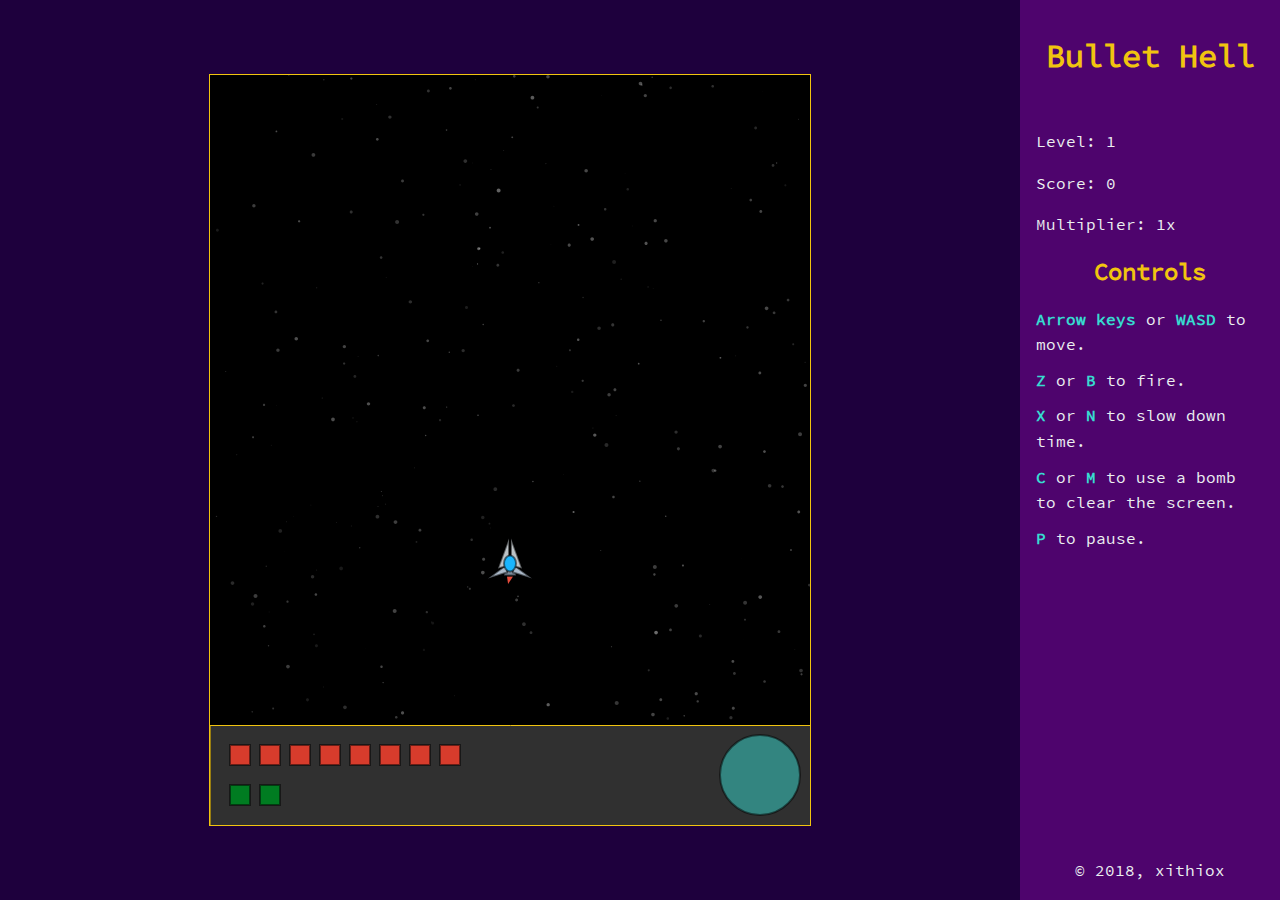
<file: games/bullethell-master/index.html>
<!DOCTYPE html>
<html lang="en">
  <head>
    <meta charset="utf-8">
    <meta name="author" content="xithiox">
    <title>Bullet Hell</title>
    <link href="style.css" rel="stylesheet">

    <script src="scripts/lib/p5.min.js" defer></script>
    <script src="scripts/util.js" defer></script>
    <script src="scripts/template/models.js" defer></script>
    <script src="scripts/template/bosses.js" defer></script>
    <script src="scripts/template/bullets.js" defer></script>
    <script src="scripts/template/enemies.js" defer></script>
    <script src="scripts/template/items.js" defer></script>
    <script src="scripts/template/levels.js" defer></script>
    <script src="scripts/template/particles.js" defer></script>
    <script src="scripts/template/weapons.js" defer></script>
    <script src="scripts/class/entity.js" defer></script>
    <script src="scripts/class/bullet.js" defer></script>
    <script src="scripts/class/emitter.js" defer></script>
    <script src="scripts/class/item.js" defer></script>
    <script src="scripts/class/particle.js" defer></script>
    <script src="scripts/class/particle_system.js" defer></script>
    <script src="scripts/class/ship.js" defer></script>
    <script src="scripts/class/boss.js" defer></script>
    <script src="scripts/class/enemy.js" defer></script>
    <script src="scripts/class/player.js" defer></script>
    <script src="scripts/class/starfield.js" defer></script>
    <script src="scripts/class/wall.js" defer></script>
    <script src="scripts/main.js" defer></script>
  </head>
  <body>
    <div id="game"></div>

    <div id="sidebar">
      <header>
        <h1>Bullet Hell</h1>
      </header>

      <main>
        <p id="level"></p>
        <p id="score"></p>
        <p id="scoremult"></p>
        
        <div id="debug">
          <p id="fps"></p>
          <p id="avgfps"></p>
        </div>

        <h2>Controls</h2>
        <ul>
          <li><span class="control">Arrow keys</span> or <span class="control">WASD</span> to move.</li>
          <li><span class="control">Z</span> or <span class="control">B</span>  to fire.</li>
          <li><span class="control">X</span> or <span class="control">N</span> to slow down time.</li>
          <li><span class="control">C</span> or <span class="control">M</span>  to use a bomb to clear the screen.</li>
          <li><span class="control">P</span> to pause.</li>
        </ul>
      </main>

      <footer>
        <p id="copyright">&copy; 2018, xithiox</p>
      </footer>
    </div>
  </body>
</html>
</file>
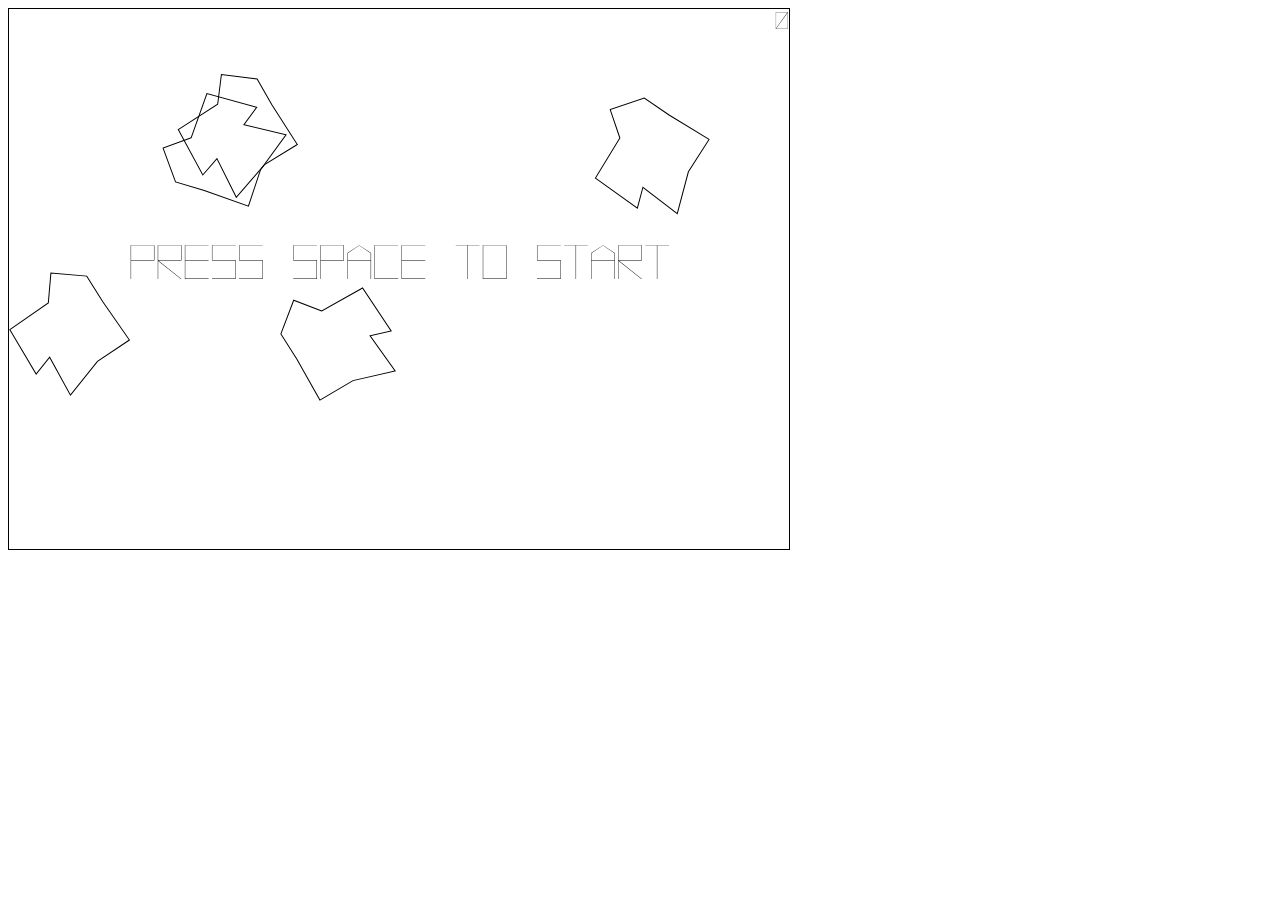
<file: games/HTML5-Asteroids-master/index.html>
<html>
  <head>
    <script src="jquery-1.4.1.min.js"></script>
    <script src="vector_battle_regular.typeface.js"></script>
    <script src="ipad.js"></script>
    <script src="game.js"></script>
    <style>
      #canvas { border:1px solid black; top:0px; left:0px; }
      .button { position:absolute; border:1px solid black; }
      #left-controls { position:absolute; left:1px; bottom:0px; display:none; }
      #right-controls { position:absolute; right:1px; bottom:0px; display:none; }
      #up { width:200px; height:100px; bottom:100px;}
      #left { width:100px; height:100px; bottom:0px;}
      #right { width:100px; height:100px; bottom:0px; left:100px; }
      #space { width:200px; height:200px; bottom:0px; right:0px; }
    </style>
  </head>
  <body>
    <div id="game-container">
      <canvas id="canvas" width="780" height="540"></canvas>
      <div id="left-controls">
        <div id="up" class='button'>THRUST</div>
        <div id="left" class='button'>LEFT</div>
        <div id="right" class='button'>RIGHT</div>
      </div>
      <div id="right-controls">
        <div id="space" class='button'>FIRE</div>
      </div>
    </div>
  </body>
</html>
</file>
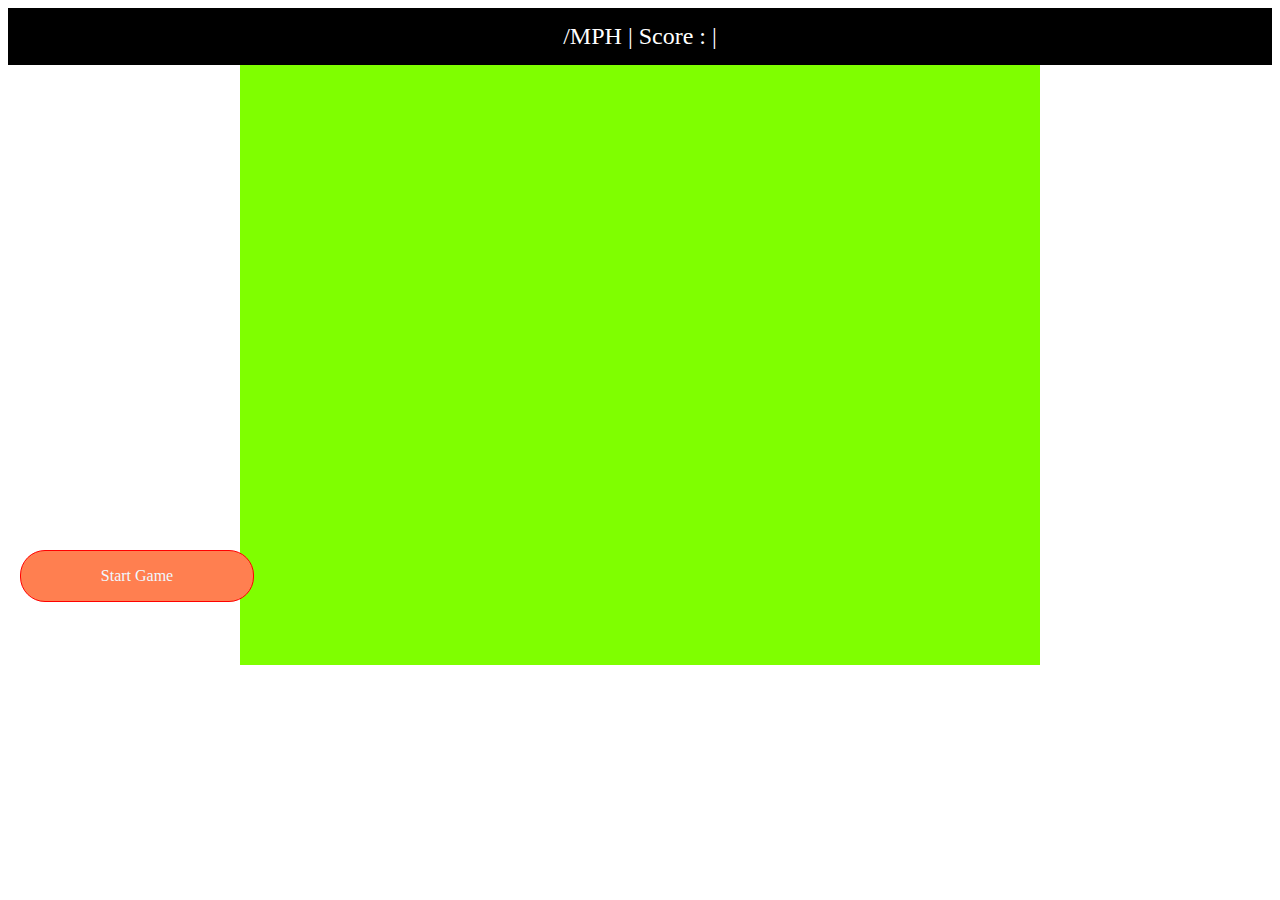
<file: games/JS-GAME-master/index.html>
<!DOCTYPE html>
<html lang="en">
    <head>
    <meta charset="UTF-8">
    <meta name="viewport" content="width=device-width,initial-scale=1.0">
    <meta http-equiv="X-UA-Compatible" content="ie=edge">
    <title>Car Game</title>
    <link rel="stylesheet" href="style.css">
</head>

<body>
    <div class="btnStart"> Start Game</div>
    <div class="dashboard">
        <span class="speedDash"></span>/MPH |
        Score :<span class="scoreDash"></span> |
        <span class="lifeDash"></span>
    </div>
    <div id="container"></div>


    <script src="script.js"></script>
</body>
</html>
</file>
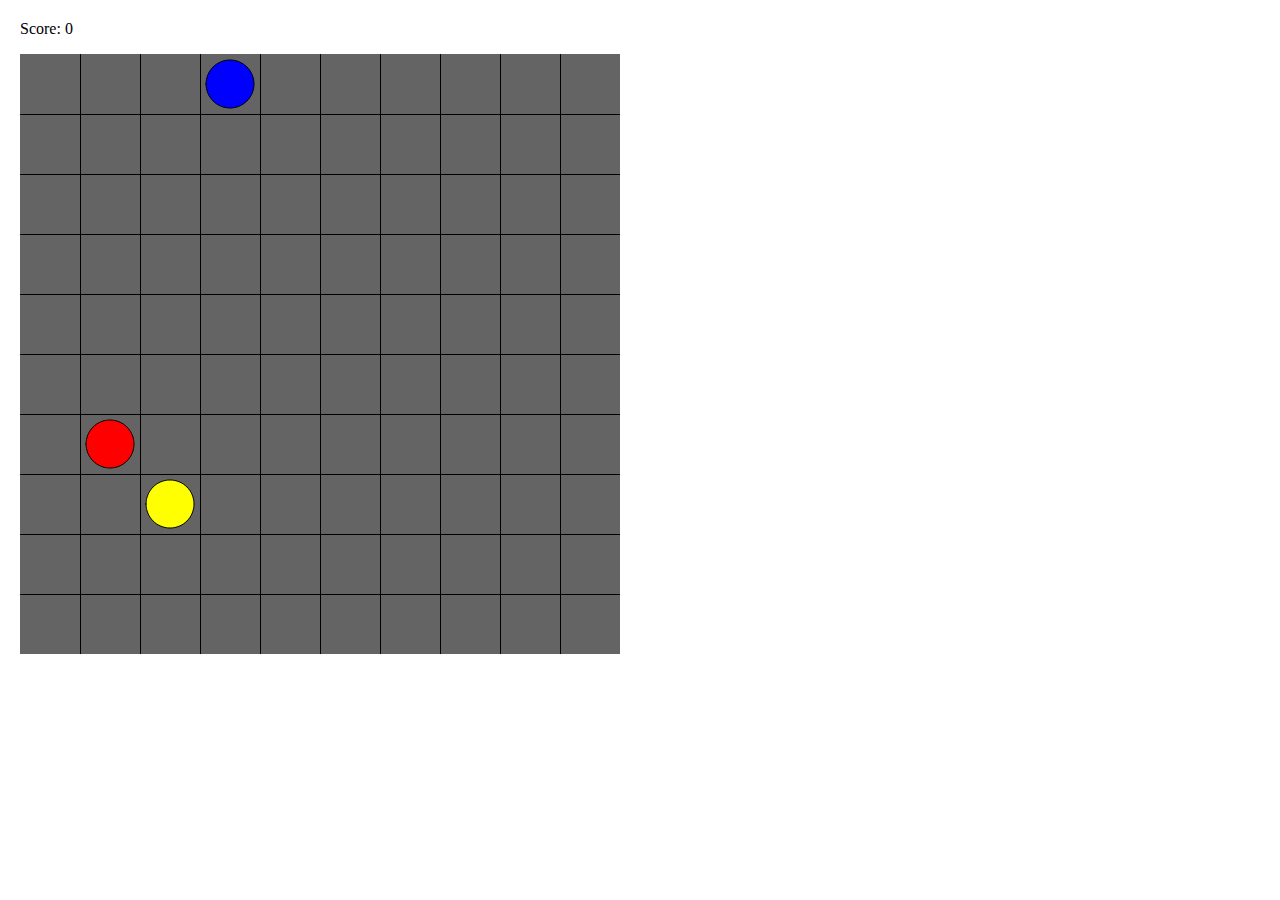
<file: games/line-98-master/game.html>
<!doctype html>
<html>

<head>
    <title>Line</title>
    <script src="lib/p5.js"></script>
    <script src="game.js"></script>
    <script src="js/ball.js"></script>
    <script src="js/path.js"></script>
    <script src="js/spawner.js"></script>
    <script src="js/checker.js"></script>
    <style>
        body {
            margin: 20px 0 0 20px
        }
    </style>
</head>

<body>
    <p>
        Score: <span id="score"></span>
    </p>
</body>

</html>
</file>
<file: games/bullethell-master/style.css>
@font-face {
    font-family: 'Source Code Pro';
    src: url('fonts/SourceCodePro-Regular.ttf');
}

::-webkit-scrollbar {
    display: none;
}


/* Colors */

:root {
    --accent1: #F1C40F;
    --accent2: #37DBD0;
    --bg: #1E003D;
    --fg: #ECF0F1;
    --sidebar: #4E046D;
}


/* Page structure */

html, body {
    margin: 0;
}

body {
    background-color: var(--bg);
    color: var(--fg);
    display: flex;
    flex-direction: row;
    font-family: 'Source Code Pro', monospace;
    line-height: 1.6;
    min-height: 100vh;
}

#game {
    align-items: center;
    display: flex;
    flex: 1;
}

#sidebar {
    background-color: var(--sidebar);
    display: flex;
    flex-direction: column;
    max-height: 100vh;
    max-width: 260px;
    overflow-y: scroll;
}

header, main, footer {
    padding: 16px;
}

main {
    flex: 1;
    padding-bottom: 0;
    padding-top: 0;
}

footer {
    padding-bottom: 0;
}


/* Page content */

canvas {
    border: 1px solid var(--accent1);
    display: block;
    margin: 0 auto;
}

h1, h2, h3, h4, h5, h6 {
    color: var(--accent1);
    line-height: 1.2;
    text-align: center;
}

ul {
    list-style: none;
    padding-left: 0;
}

li {
    margin: 10px 0;
}

.control {
    color: var(--accent2);
    font-weight: bold;
}

#debug {
    display: none;
}

#copyright {
    text-align: center;
}
</file>
<file: games/JS-GAME-master/style.css>
#container{
    position: relative;
    height: 600px;
    width: 800px;
    margin-left: auto;
    margin-right: auto;
    background-color: chartreuse;
    overflow: hidden;/******************************/
    /*left: %;*/
}
.dashboard{
    background-color: black;
    color:white;
    font-size: 1.5em;
    text-align: center;
    padding: 15px;
}
.btnStart{
    position: absolute;
    top: 550px;
    left: 20px;
    width: 200px;
    z-index: 200;
    border: 1px solid red;
    padding: 1em;
    border-radius: 25px;
    background-color: coral;
    color: aliceblue;
    text-align: center;
    /*left: 50%;*/
}
.road{
    position: absolute;
    height: 60px;
    width: 250px;
    top: 0;
    
    left: 200px;
    text-align: center;
    color: aliceblue;
    background-color: #444444;
    border-radius: 5px;
}

.road:before{
    content:"||";
    vertical-align: top;
    color:white;
    width: 1px;
    height: 10px;
    line-height: 30px;
    left: 50%;
    
    position: absolute;
}

.baddy{
    position: absolute;
    height: 80px;
    width: 40px;
    top: 0px;
    left: 0px;
    border-radius: 5px;
    background-image: url(car2.png);
    background-size: cover;
    z-index: 99;
    text-align: center;
}
.playerCar{
    position: absolute;
    height: 80px;
    width: 40px;
    bottom: 60px;
    left: 250px;
    border-radius: 5px;
    background-image: url(car1.png);
    background-size: cover;
    z-index: 100;
}
</file>
